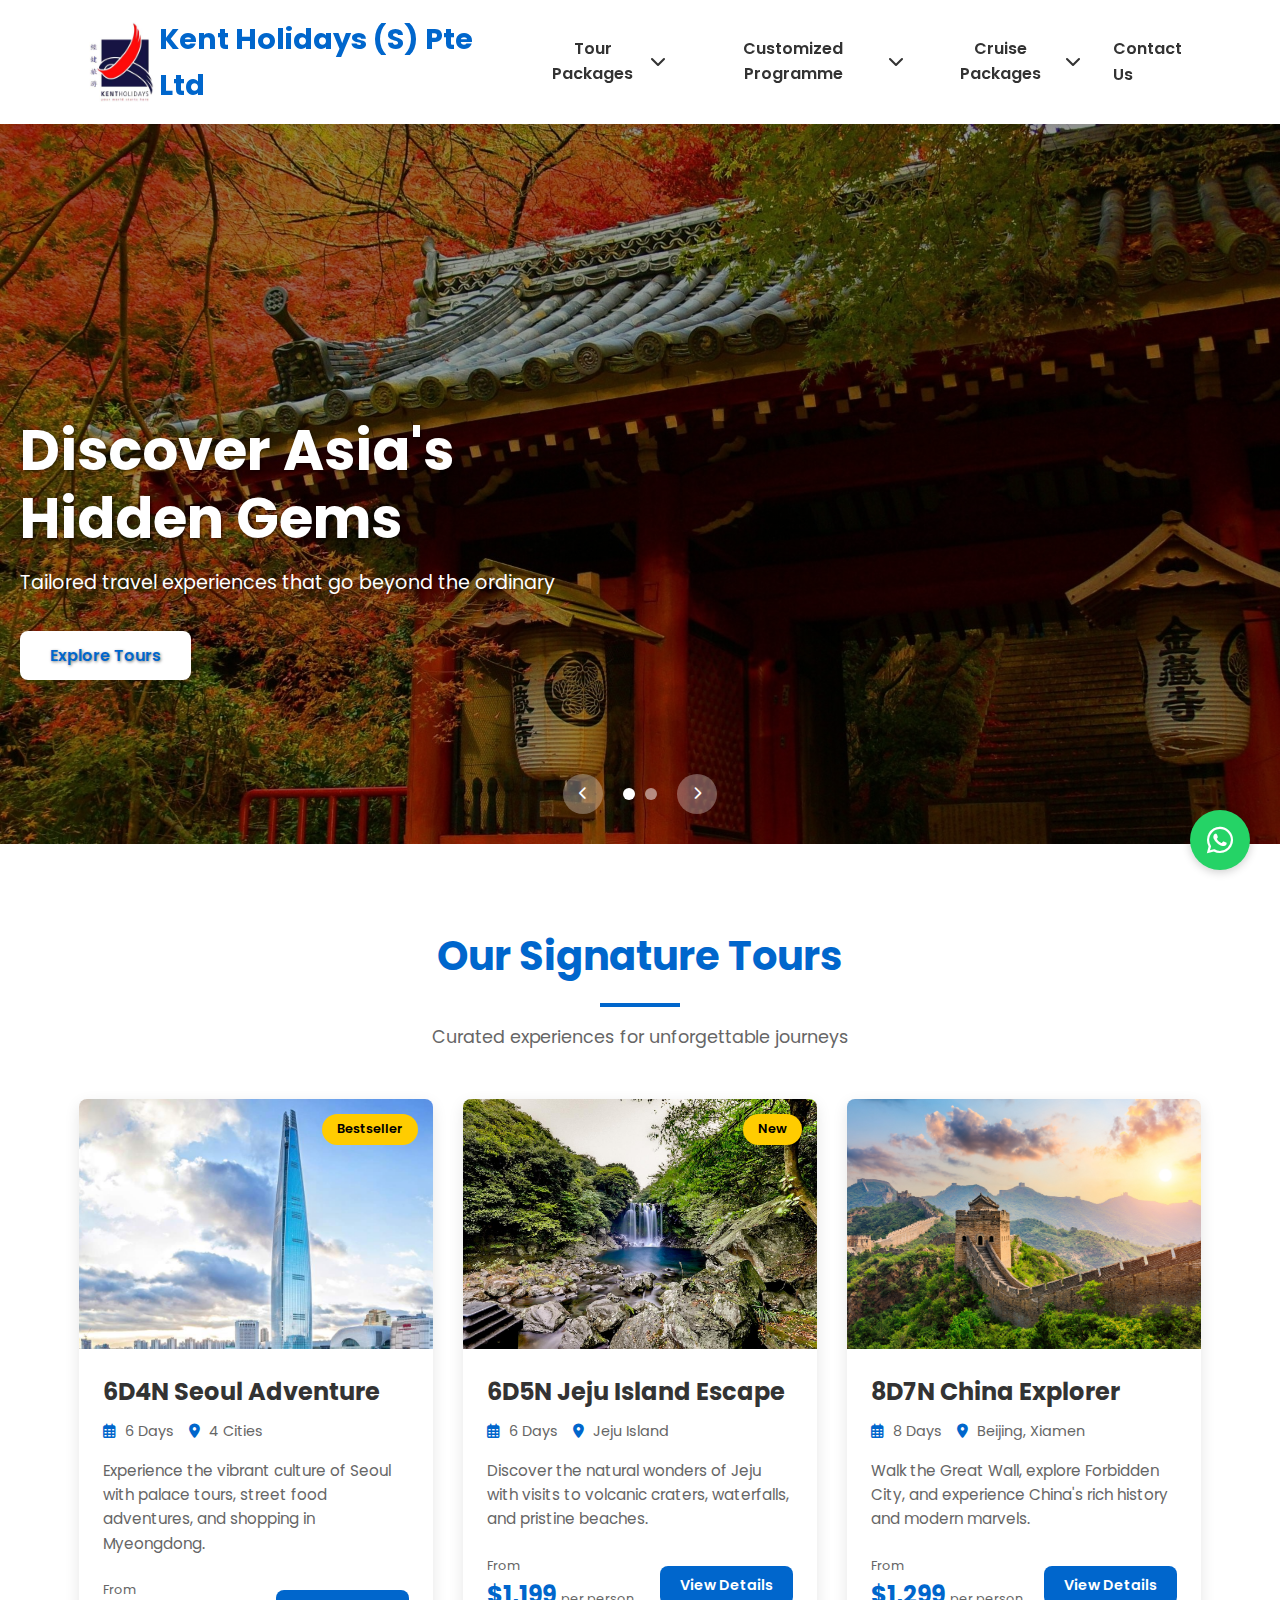
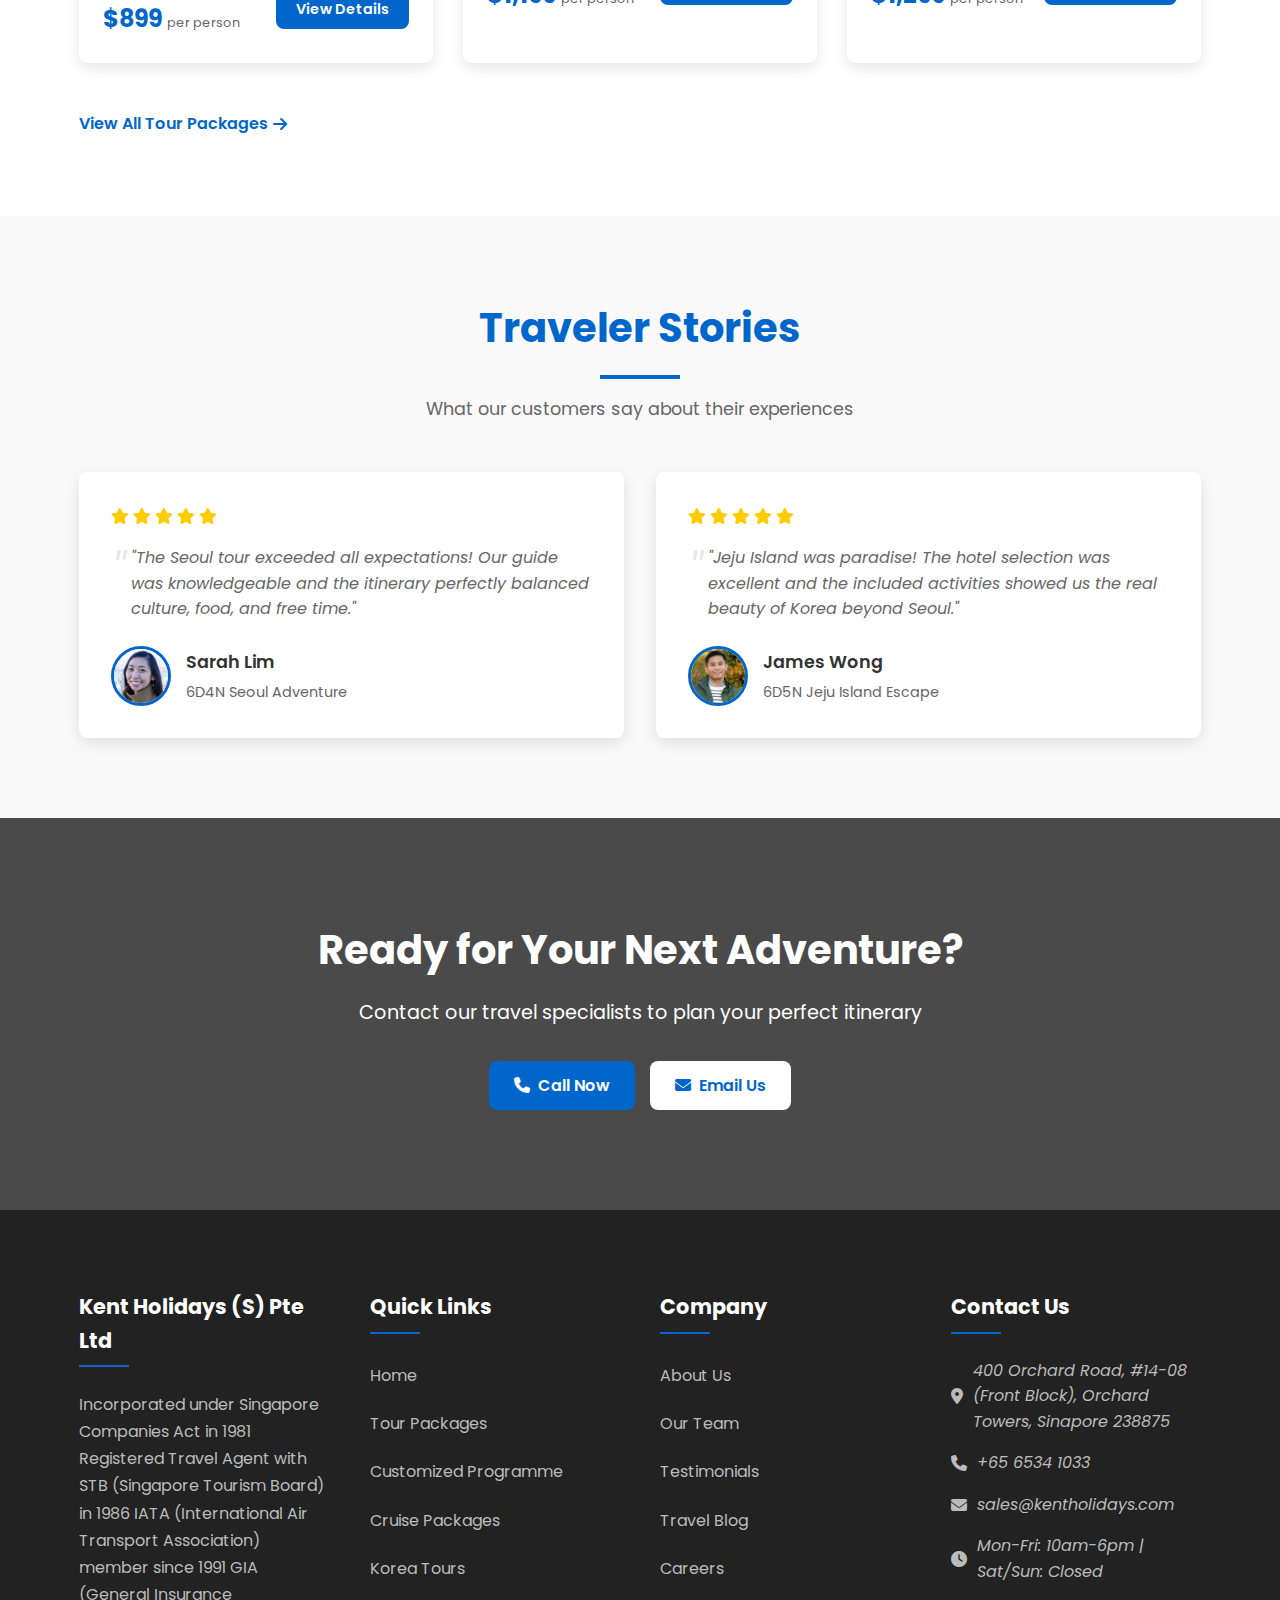
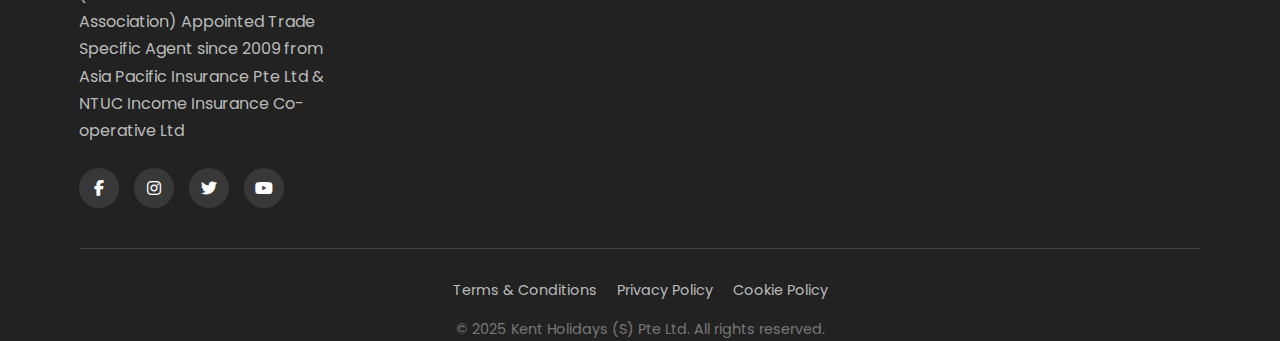
<file: index.html>
<!DOCTYPE html>
<html lang="en">
<head>
    <meta charset="UTF-8">
    <meta name="viewport" content="width=device-width, initial-scale=1.0">
    <meta name="description" content="Global Travel Agency - Your premier destination for customized tour packages across Asia and beyond">
    <title>Kent Holidays (S) Pte Ltd | Discover Your Dream Vacation</title>
    <link rel="stylesheet" href="styles.css">
    <link rel="stylesheet" href="https://cdnjs.cloudflare.com/ajax/libs/font-awesome/6.4.0/css/all.min.css">
    <link rel="preconnect" href="https://fonts.googleapis.com">
    <link rel="preconnect" href="https://fonts.gstatic.com" crossorigin>
    <link href="https://fonts.googleapis.com/css2?family=Poppins:wght@300;400;500;600;700&display=swap" rel="stylesheet">
</head>
<body>
    <!-- Skip to Content Link for Accessibility -->
    <!--- <a class="skip-link" href="#main-content">Skip to main content</a>-->

    <!-- Header & Navigation -->
    <header class="main-header">
        <div class="container">
            <div class="header-content">
                <a href="index.html" class="logo">
                    <!--<span class="logo-icon"><i class="fas fa-globe-asia"></i></span>-->
                    <img src="images/kent.jpg" width="80" height="80">
                    <span class="logo-text">Kent Holidays (S) Pte Ltd</span>
                </a>
                
                <button class="mobile-menu-toggle" aria-label="Toggle navigation menu">
                    <i class="fas fa-bars"></i>
                </button>

                <nav class="main-nav">
                    <ul class="nav-list">
                        <li class="nav-item dropdown">
                            <button class="nav-link dropdown-toggle">
                                Tour Packages <i class="fas fa-chevron-down"></i>
                            </button>
                            <div class="dropdown-menu">
                                <div class="dropdown-column">
                                    <h3 class="dropdown-heading">Asia</h3>
                                    <ul>
                                        <li><a href="korea.html">Korea</a></li>
                                        <li><a href="#">Taiwan</a></li>
                                        <li><a href="#">Japan</a></li>
                                    </ul>
                                </div>
                                <div class="dropdown-column">
                                    <h3 class="dropdown-heading">ASEAN</h3>
                                    <ul>
                                        <li><a href="#">Thailand</a></li>
                                        <li><a href="#">Vietnam</a></li>
                                    </ul>
                                </div>
                                <div class="dropdown-column">
                                    <h3 class="dropdown-heading">China</h3>
                                    <ul>
                                        <li><a href="#">Beijing</a></li>
                                        <li><a href="#">Xiamen</a></li>
                                        <li><a href="#">Shenzhen</a></li>
                                    </ul>
                                </div>
                            </div>
                        </li>
                        <li class="nav-item dropdown">
                            <button class="nav-link dropdown-toggle">
                                Customized Programme <i class="fas fa-chevron-down"></i>
                            </button>
                            <div class="dropdown-menu">
                                <ul>
                                    <li><a href="schools.html">School Trip</a></li>
                                    <li><a href="#">Corporate Retreat</a></li>
                                    <li><a href="#">Family Package</a></li>
                                </ul>
                            </div>
                        </li>
                        
                        <li class="nav-item dropdown">
                            <button class="nav-link dropdown-toggle">
                                Cruise Packages <i class="fas fa-chevron-down"></i>
                            </button>
                            <div class="dropdown-menu">
                                <ul>
                                    <li><a href="#">Genting Dreams</a></li>
                                    <li><a href="#">Anthem of the Seas</a></li>
                                    <li><a href="#">Ovation of the Seas</a></li>
                                </ul>
                            </div>
                        </li>
                        <li class="nav-item"><a href="#contact" class="nav-link">Contact Us</a></li>
                    </ul>
                </nav>
            </div>
        </div>
    </header>

    <!-- Hero Banner with Auto-Scrolling -->
    <section class="hero-banner">
        <div class="hero-slides">
            <div class="hero-slide active" style="background-image: linear-gradient(rgba(0, 0, 0, 0.4), rgba(0, 0, 0, 0.4)), url('images/asia.jpg');">
                <div class="container">
                    <div class="hero-content">
                        <h1 class="hero-title">Discover Asia's Hidden Gems</h1>
                        <p class="hero-subtitle">Tailored travel experiences that go beyond the ordinary</p>
                        <a href="#featured-tours" class="hero-button">Explore Tours</a>
                    </div>
                </div>
            </div>
            <div class="hero-slide" style="background-image: linear-gradient(rgba(0, 0, 0, 0.4), rgba(0, 0, 0, 0.4)), url('images/cruise.jpg');">
                <div class="container">
                    <div class="hero-content">
                        <h1 class="hero-title">Luxury Cruise Adventures</h1>
                        <p class="hero-subtitle">Sail to exotic destinations with world-class amenities</p>
                        <a href="#" class="hero-button">View Cruises</a>
                    </div>
                </div>
            </div>
        </div>
        <div class="hero-controls">
            <button class="hero-prev" aria-label="Previous slide"><i class="fas fa-chevron-left"></i></button>
            <div class="hero-dots"></div>
            <button class="hero-next" aria-label="Next slide"><i class="fas fa-chevron-right"></i></button>
        </div>
    </section>

    <!-- Main Content -->
    <main id="main-content">
        <!-- Featured Tours Section -->
        <section id="featured-tours" class="section featured-tours">
            <div class="container">
                <div class="section-header">
                    <h2 class="section-title">Our Signature Tours</h2>
                    <p class="section-subtitle">Curated experiences for unforgettable journeys</p>
                </div>
                
                <div class="tour-grid">
                    <article class="tour-card">
                        <div class="tour-image">
                            <img src="images/seoulsky.jpg" alt="Seoul cityscape with modern buildings" >
                            <div class="tour-badge">Bestseller</div>
                        </div>
                        <div class="tour-content">
                            <h3 class="tour-title">6D4N Seoul Adventure</h3>
                            <div class="tour-meta">
                                <span class="tour-duration"><i class="far fa-calendar-alt"></i> 6 Days</span>
                                <span class="tour-destinations"><i class="fas fa-map-marker-alt"></i> 4 Cities</span>
                            </div>
                            <p class="tour-description">Experience the vibrant culture of Seoul with palace tours, street food adventures, and shopping in Myeongdong.</p>
                            <div class="tour-footer">
                                <div class="tour-price">
                                    <span class="from">From</span>
                                    <span class="amount">$899</span>
                                    <span class="per-person">per person</span>
                                </div>
                                <a href="korea.html" class="tour-button">View Details</a>
                            </div>
                        </div>
                    </article>

                    <article class="tour-card">
                        <div class="tour-image">
                            <img src="images/waterfall.jpg" alt="Jeju Island landscape with waterfalls">
                            <div class="tour-badge">New</div>
                        </div>
                        <div class="tour-content">
                            <h3 class="tour-title">6D5N Jeju Island Escape</h3>
                            <div class="tour-meta">
                                <span class="tour-duration"><i class="far fa-calendar-alt"></i> 6 Days</span>
                                <span class="tour-destinations"><i class="fas fa-map-marker-alt"></i> Jeju Island</span>
                            </div>
                            <p class="tour-description">Discover the natural wonders of Jeju with visits to volcanic craters, waterfalls, and pristine beaches.</p>
                            <div class="tour-footer">
                                <div class="tour-price">
                                    <span class="from">From</span>
                                    <span class="amount">$1,199</span>
                                    <span class="per-person">per person</span>
                                </div>
                                <a href="#" class="tour-button">View Details</a>
                            </div>
                        </div>
                    </article>

                    <article class="tour-card">
                        <div class="tour-image">
                            <img src="images/greatwall.jpg" alt="Great Wall of China">
                        </div>
                        <div class="tour-content">
                            <h3 class="tour-title">8D7N China Explorer</h3>
                            <div class="tour-meta">
                                <span class="tour-duration"><i class="far fa-calendar-alt"></i> 8 Days</span>
                                <span class="tour-destinations"><i class="fas fa-map-marker-alt"></i> Beijing, Xiamen</span>
                            </div>
                            <p class="tour-description">Walk the Great Wall, explore Forbidden City, and experience China's rich history and modern marvels.</p>
                            <div class="tour-footer">
                                <div class="tour-price">
                                    <span class="from">From</span>
                                    <span class="amount">$1,299</span>
                                    <span class="per-person">per person</span>
                                </div>
                                <a href="#" class="tour-button">View Details</a>
                            </div>
                        </div>
                    </article>
                </div>

                <div class="section-footer">
                    <a href="#" class="view-all-button">View All Tour Packages <i class="fas fa-arrow-right"></i></a>
                </div>
            </div>
        </section>

        <!-- Testimonials Section -->
        <section class="section testimonials">
            <div class="container">
                <div class="section-header">
                    <h2 class="section-title">Traveler Stories</h2>
                    <p class="section-subtitle">What our customers say about their experiences</p>
                </div>

                <div class="testimonial-grid">
                    <div class="testimonial-card">
                        <div class="testimonial-rating">
                            <i class="fas fa-star"></i>
                            <i class="fas fa-star"></i>
                            <i class="fas fa-star"></i>
                            <i class="fas fa-star"></i>
                            <i class="fas fa-star"></i>
                        </div>
                        <blockquote class="testimonial-quote">
                            "The Seoul tour exceeded all expectations! Our guide was knowledgeable and the itinerary perfectly balanced culture, food, and free time."
                        </blockquote>
                        <div class="testimonial-author">
                            <img src="images/user2.jpg" alt="Sarah Lim" class="author-image">
                            <div class="author-info">
                                <h4 class="author-name">Sarah Lim</h4>
                                <p class="author-tour">6D4N Seoul Adventure</p>
                            </div>
                        </div>
                    </div>

                    <div class="testimonial-card">
                        <div class="testimonial-rating">
                            <i class="fas fa-star"></i>
                            <i class="fas fa-star"></i>
                            <i class="fas fa-star"></i>
                            <i class="fas fa-star"></i>
                            <i class="fas fa-star"></i>
                        </div>
                        <blockquote class="testimonial-quote">
                            "Jeju Island was paradise! The hotel selection was excellent and the included activities showed us the real beauty of Korea beyond Seoul."
                        </blockquote>
                        <div class="testimonial-author">
                            <img src="images/user1.jpg" alt="James Wong" class="author-image">
                            <div class="author-info">
                                <h4 class="author-name">James Wong</h4>
                                <p class="author-tour">6D5N Jeju Island Escape</p>
                            </div>
                        </div>
                    </div>
                </div>
            </div>
        </section>

        <!-- Call to Action Section -->
        <section class="section cta-section">
            <div class="container">
                <div class="cta-content">
                    <h2 class="cta-title">Ready for Your Next Adventure?</h2>
                    <p class="cta-text">Contact our travel specialists to plan your perfect itinerary</p>
                    <div class="cta-buttons">
                        <a href="tel:+18001234567" class="cta-button phone-button">
                            <i class="fas fa-phone"></i> Call Now
                        </a>
                        <a href="#contact" class="cta-button email-button">
                            <i class="fas fa-envelope"></i> Email Us
                        </a>
                    </div>
                </div>
            </div>
        </section>
    </main>

    <!-- Footer -->
    <footer id="contact" class="main-footer">
        <div class="container">
            <div class="footer-grid">
                <div class="footer-column">
                    <h3 class="footer-heading">Kent Holidays (S) Pte Ltd</h3>
                    <p class="footer-about">Incorporated under Singapore Companies Act in 1981
                        Registered Travel Agent with STB (Singapore Tourism Board) in 1986
                        IATA (International Air Transport Association) member since 1991
                        GIA (General Insurance Association) Appointed Trade Specific Agent since 2009
                        from Asia Pacific Insurance Pte Ltd & NTUC Income Insurance Co-operative Ltd</p>
                    <div class="footer-social">
                        <a href="#" aria-label="Facebook"><i class="fab fa-facebook-f"></i></a>
                        <a href="#" aria-label="Instagram"><i class="fab fa-instagram"></i></a>
                        <a href="#" aria-label="Twitter"><i class="fab fa-twitter"></i></a>
                        <a href="#" aria-label="YouTube"><i class="fab fa-youtube"></i></a>
                    </div>
                </div>

                <div class="footer-column">
                    <h3 class="footer-heading">Quick Links</h3>
                    <ul class="footer-links">
                        <li><a href="index.html">Home</a></li>
                        <li><a href="#">Tour Packages</a></li>
                        <li><a href="#">Customized Programme</a></li>
                        <li><a href="#">Cruise Packages</a></li>
                        <li><a href="korea.html">Korea Tours</a></li>
                    </ul>
                </div>

                <div class="footer-column">
                    <h3 class="footer-heading">Company</h3>
                    <ul class="footer-links">
                        <li><a href="#">About Us</a></li>
                        <li><a href="#">Our Team</a></li>
                        <li><a href="#">Testimonials</a></li>
                        <li><a href="#">Travel Blog</a></li>
                        <li><a href="#">Careers</a></li>
                    </ul>
                </div>

                <div class="footer-column">
                    <h3 class="footer-heading">Contact Us</h3>
                    <address class="footer-contact">
                        <p><i class="fas fa-map-marker-alt"></i>400 Orchard Road, #14-08 (Front Block), Orchard Towers, Sinapore 238875</p>
                        <p><i class="fas fa-phone"></i> <a href="tel:+6561234567">+65 6534 1033</a></p>
                        <p><i class="fas fa-envelope"></i> <a href="mailto:info@globaltravel.com">sales@kentholidays.com</a></p>
                        <p><i class="fas fa-clock"></i> Mon-Fri: 10am-6pm | Sat/Sun: Closed</p>
                    </address>
                </div>
            </div>
            <div class="footer-bottom">
                <div class="footer-legal">
                    <a href="#">Terms & Conditions</a>
                    <a href="#">Privacy Policy</a>
                    <a href="#">Cookie Policy</a>
                </div>
                <p class="footer-copyright">&copy; 2025 Kent Holidays (S) Pte Ltd. All rights reserved.</p>
            </div>
        </div>
    </footer>

    <!-- Back to Top Button -->
    <button class="back-to-top" aria-label="Back to top">
        <i class="fas fa-arrow-up"></i>
    </button>

    <!-- JavaScript -->
    <script src="script.js"></script>

    <!-- WhatsApp Float Button -->
<a href="https://wa.me/6591767552" class="whatsapp-float" target="_blank" aria-label="Chat on WhatsApp">
    <i class="fab fa-whatsapp"></i>
</a>
</body>
</html>
</file>
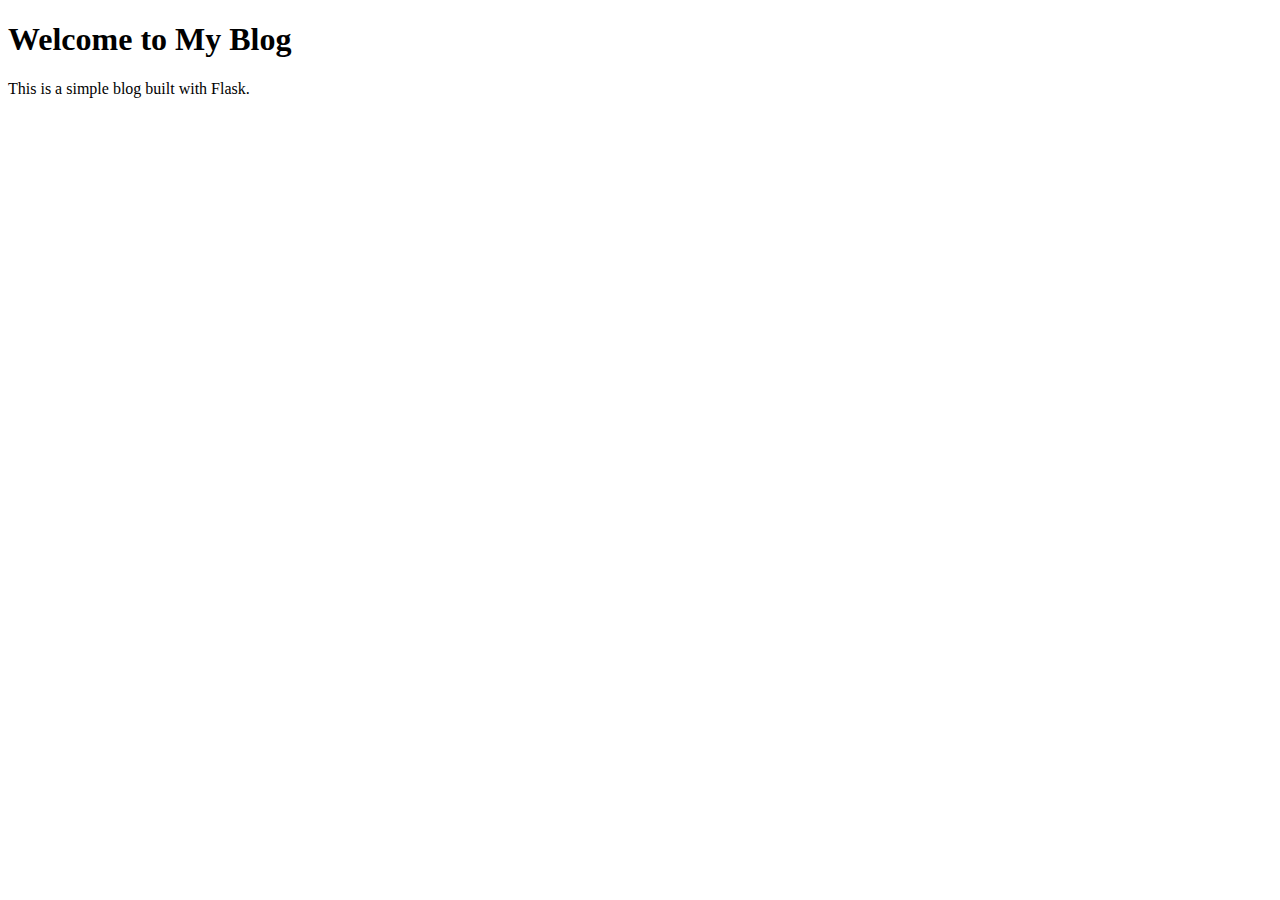
<file: templates/index.html>
<!DOCTYPE html>
<html lang="en">
<head>
    <meta charset="UTF-8">
    <meta name="viewport" content="width=device-width, initial-scale=1.0">
    <title>My Blog</title>
</head>
<body>
    <h1>Welcome to My Blog</h1>
    <p>This is a simple blog built with Flask.</p>
</body>
</html>
</file>
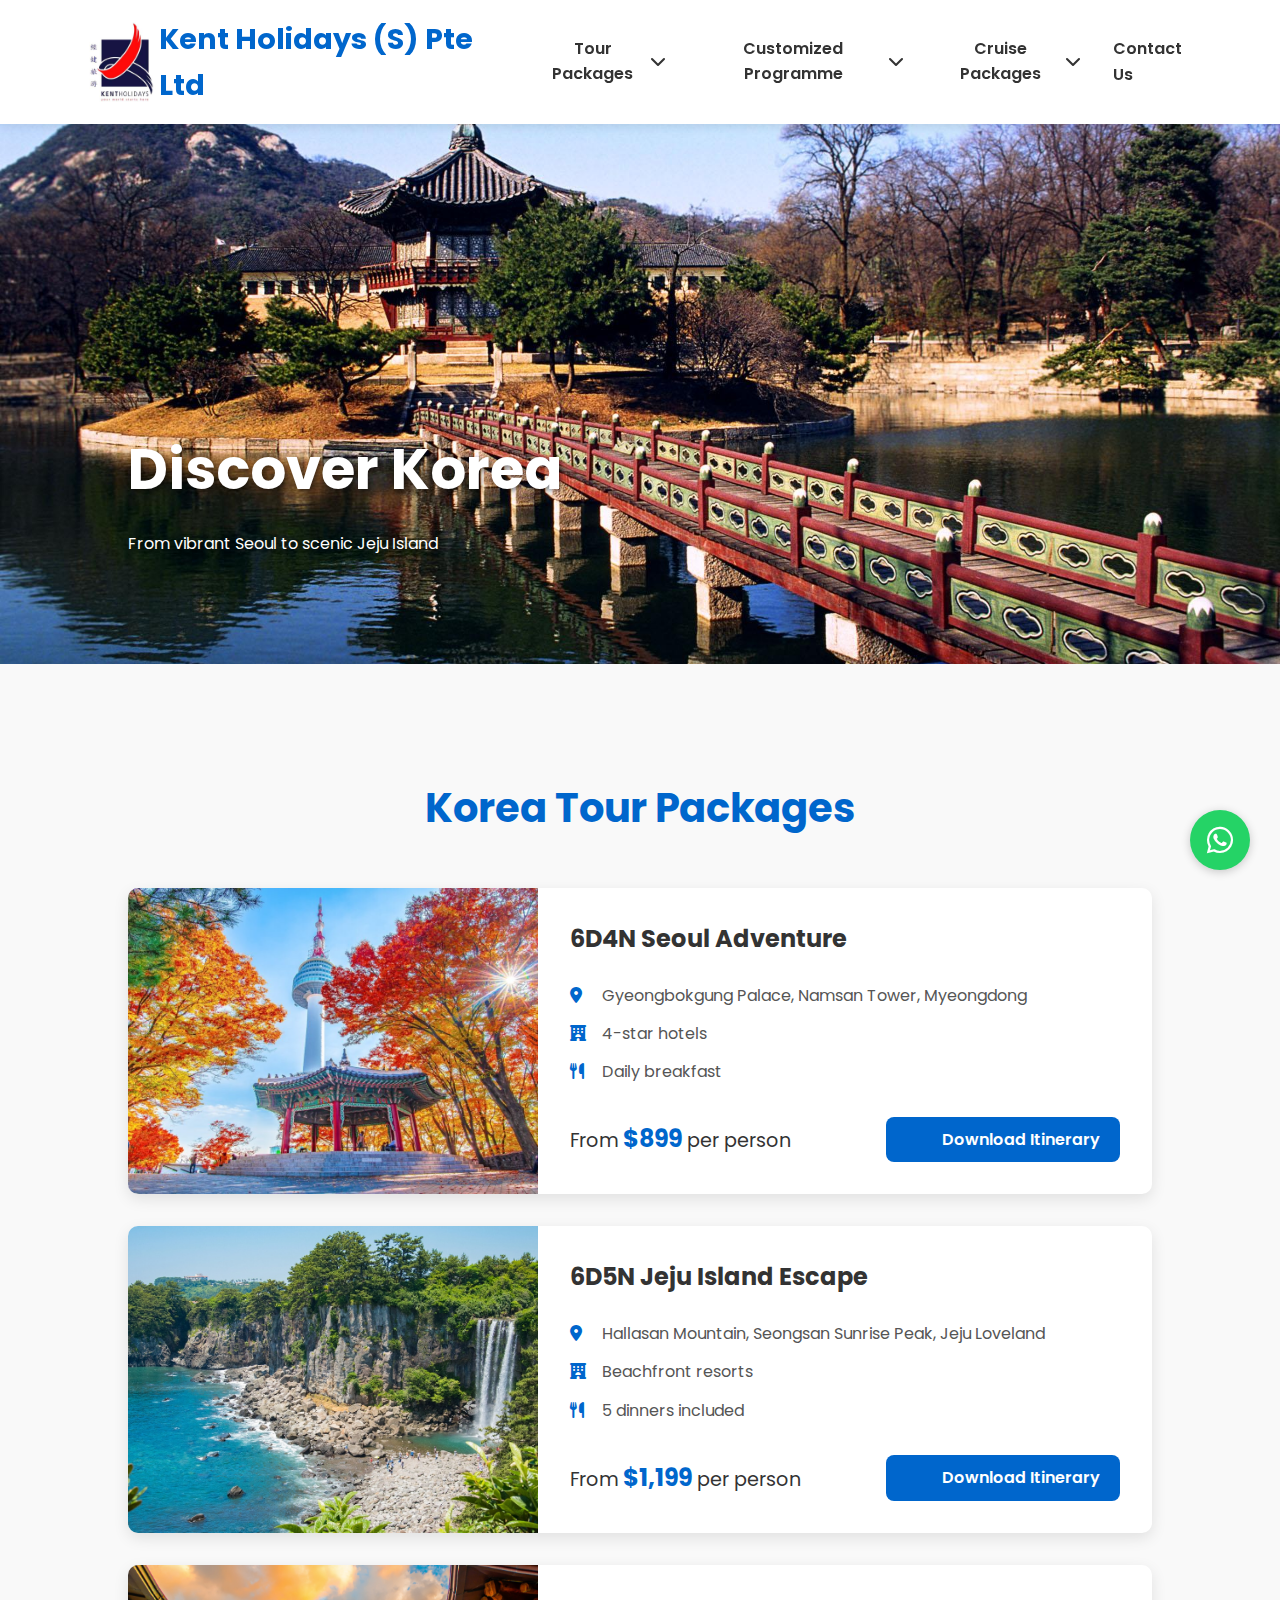
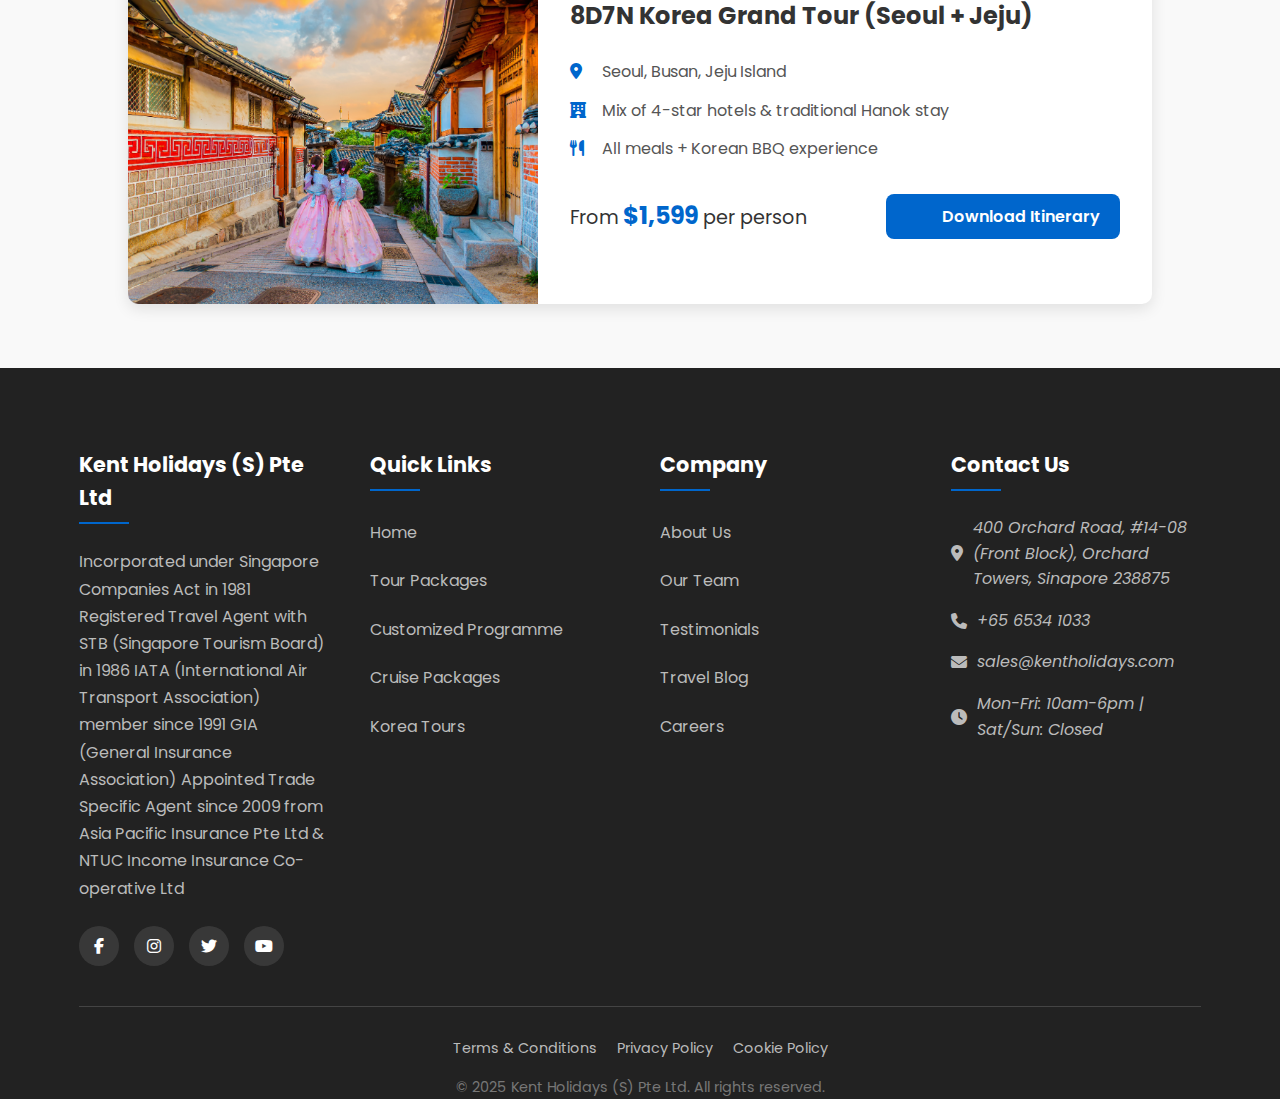
<file: korea.html>
<!DOCTYPE html>
<html lang="en">
<head>
  <meta charset="UTF-8">
  <meta name="viewport" content="width=device-width, initial-scale=1.0">
  <title>Korea Tour Packages | Kent Holidays (S) Pte Ltd</title>
  <link rel="stylesheet" href="styles.css"> <!-- Reuse your main CSS -->
  <link rel="stylesheet" href="https://cdnjs.cloudflare.com/ajax/libs/font-awesome/6.4.0/css/all.min.css">
  <link rel="preconnect" href="https://fonts.googleapis.com">
  <link rel="preconnect" href="https://fonts.gstatic.com" crossorigin>
  <link href="https://fonts.googleapis.com/css2?family=Poppins:wght@300;400;500;600;700&display=swap" rel="stylesheet">
</head>
<body>
  <!-- Navigation (Same as homepage) -->
  <header class="main-header">
    <div class="container">
        <div class="header-content">
            <a href="index.html" class="logo">
                <!--<span class="logo-icon"><i class="fas fa-globe-asia"></i></span>-->
                <img src="images/kent.jpg" width="80" height="80">
                <span class="logo-text">Kent Holidays (S) Pte Ltd</span>
            </a>
            
            <button class="mobile-menu-toggle" aria-label="Toggle navigation menu">
                <i class="fas fa-bars"></i>
            </button>

            <nav class="main-nav">
                <ul class="nav-list">
                    <li class="nav-item dropdown">
                        <button class="nav-link dropdown-toggle">
                            Tour Packages <i class="fas fa-chevron-down"></i>
                        </button>
                        <div class="dropdown-menu">
                            <div class="dropdown-column">
                                <h3 class="dropdown-heading">Asia</h3>
                                <ul>
                                    <li><a href="korea.html">Korea</a></li>
                                    <li><a href="#">Taiwan</a></li>
                                    <li><a href="#">Japan</a></li>
                                </ul>
                            </div>
                            <div class="dropdown-column">
                                <h3 class="dropdown-heading">ASEAN</h3>
                                <ul>
                                    <li><a href="#">Thailand</a></li>
                                    <li><a href="#">Vietnam</a></li>
                                </ul>
                            </div>
                            <div class="dropdown-column">
                                <h3 class="dropdown-heading">China</h3>
                                <ul>
                                    <li><a href="#">Beijing</a></li>
                                    <li><a href="#">Xiamen</a></li>
                                    <li><a href="#">Shenzhen</a></li>
                                </ul>
                            </div>
                        </div>
                    </li>
                    <li class="nav-item dropdown">
                        <button class="nav-link dropdown-toggle">
                            Customized Programme <i class="fas fa-chevron-down"></i>
                        </button>
                        <div class="dropdown-menu">
                            <ul>
                                <li><a href="schools.html">School Trip</a></li>
                                <li><a href="#">Corporate Retreat</a></li>
                                <li><a href="#">Family Package</a></li>
                            </ul>
                        </div>
                    </li>
                    
                    <li class="nav-item dropdown">
                        <button class="nav-link dropdown-toggle">
                            Cruise Packages <i class="fas fa-chevron-down"></i>
                        </button>
                        <div class="dropdown-menu">
                            <ul>
                                <li><a href="#">Genting Dreams</a></li>
                                <li><a href="#">Anthem of the Seas</a></li>
                                <li><a href="#">Ovation of the Seas</a></li>
                            </ul>
                        </div>
                    </li>
                    <li class="nav-item"><a href="#contact" class="nav-link">Contact Us</a></li>
                </ul>
            </nav>
        </div>
    </div>
</header>


  <!-- Korea Banner -->
  <div class="country-banner" style="background-image: url(images/discoverkorea.jpg)">
    <div class="banner-content">
      <h1>Discover Korea</h1>
      <p>From vibrant Seoul to scenic Jeju Island</p>
    </div>
  </div>

  <!-- Korea Packages Section -->
  <section class="packages">
    <h2>Korea Tour Packages</h2>
    <div class="package-list">
      <!-- Package 1 -->
      <div class="package-card">
        <img src="images/korea.jpg" alt="Seoul">
        <div class="package-details">
          <h3>6D4N Seoul Adventure</h3>
          <ul>
            <li><i class="fas fa-map-marker-alt"></i> Gyeongbokgung Palace, Namsan Tower, Myeongdong</li>
            <li><i class="fas fa-hotel"></i> 4-star hotels</li>
            <li><i class="fas fa-utensils"></i> Daily breakfast</li>
          </ul>
          <div class="price-download">
            <p class="price">From <span>$899</span> per person</p>
            <a href="brochures/korea.pdf" class="download-btn" download>
              <i class="fas fa-file-pdf"></i> Download Itinerary
            </a>
          </div>
        </div>
      </div>

      <!-- Package 2 -->
      <div class="package-card">
        <img src="images/jejuisland.jpeg" alt="Jeju">
        <div class="package-details">
          <h3>6D5N Jeju Island Escape</h3>
          <ul>
            <li><i class="fas fa-map-marker-alt"></i> Hallasan Mountain, Seongsan Sunrise Peak, Jeju Loveland</li>
            <li><i class="fas fa-hotel"></i> Beachfront resorts</li>
            <li><i class="fas fa-utensils"></i> 5 dinners included</li>
          </ul>
          <div class="price-download">
            <p class="price">From <span>$1,199</span> per person</p>
            <a href="brochures/jeju.pdf" class="download-btn" download>
              <i class="fas fa-file-pdf"></i> Download Itinerary
            </a>
          </div>
        </div>
      </div>

      <!-- Package 3 -->
      <div class="package-card">
        <img src="images/seoulkoreajeju.png" alt="Korea + Jeju">
        <div class="package-details">
          <h3>8D7N Korea Grand Tour (Seoul + Jeju)</h3>
          <ul>
            <li><i class="fas fa-map-marker-alt"></i> Seoul, Busan, Jeju Island</li>
            <li><i class="fas fa-hotel"></i> Mix of 4-star hotels & traditional Hanok stay</li>
            <li><i class="fas fa-utensils"></i> All meals + Korean BBQ experience</li>
          </ul>
          <div class="price-download">
            <p class="price">From <span>$1,599</span> per person</p>
            <a href="itineraries/korea-grand-8d7n.pdf" class="download-btn" download>
              <i class="fas fa-file-pdf"></i> Download Itinerary
            </a>
          </div>
        </div>
      </div>
    </div>
  </section>

   <!-- Footer -->
   <footer id="contact" class="main-footer">
    <div class="container">
        <div class="footer-grid">
            <div class="footer-column">
                <h3 class="footer-heading">Kent Holidays (S) Pte Ltd</h3>
                <p class="footer-about">Incorporated under Singapore Companies Act in 1981
                    Registered Travel Agent with STB (Singapore Tourism Board) in 1986
                    IATA (International Air Transport Association) member since 1991
                    GIA (General Insurance Association) Appointed Trade Specific Agent since 2009
                    from Asia Pacific Insurance Pte Ltd & NTUC Income Insurance Co-operative Ltd</p>
                <div class="footer-social">
                    <a href="#" aria-label="Facebook"><i class="fab fa-facebook-f"></i></a>
                    <a href="#" aria-label="Instagram"><i class="fab fa-instagram"></i></a>
                    <a href="#" aria-label="Twitter"><i class="fab fa-twitter"></i></a>
                    <a href="#" aria-label="YouTube"><i class="fab fa-youtube"></i></a>
                </div>
            </div>

            <div class="footer-column">
                <h3 class="footer-heading">Quick Links</h3>
                <ul class="footer-links">
                    <li><a href="index.html">Home</a></li>
                    <li><a href="#">Tour Packages</a></li>
                    <li><a href="#">Customized Programme</a></li>
                    <li><a href="#">Cruise Packages</a></li>
                    <li><a href="korea.html">Korea Tours</a></li>
                </ul>
            </div>

            <div class="footer-column">
                <h3 class="footer-heading">Company</h3>
                <ul class="footer-links">
                    <li><a href="#">About Us</a></li>
                    <li><a href="#">Our Team</a></li>
                    <li><a href="#">Testimonials</a></li>
                    <li><a href="#">Travel Blog</a></li>
                    <li><a href="#">Careers</a></li>
                </ul>
            </div>

            <div class="footer-column">
                <h3 class="footer-heading">Contact Us</h3>
                <address class="footer-contact">
                    <p><i class="fas fa-map-marker-alt"></i>400 Orchard Road, #14-08 (Front Block), Orchard Towers, Sinapore 238875</p>
                    <p><i class="fas fa-phone"></i> <a href="tel:+6561234567">+65 6534 1033</a></p>
                    <p><i class="fas fa-envelope"></i> <a href="mailto:info@globaltravel.com">sales@kentholidays.com</a></p>
                    <p><i class="fas fa-clock"></i> Mon-Fri: 10am-6pm | Sat/Sun: Closed</p>
                </address>
            </div>
        </div>
        <div class="footer-bottom">
            <div class="footer-legal">
                <a href="#">Terms & Conditions</a>
                <a href="#">Privacy Policy</a>
                <a href="#">Cookie Policy</a>
            </div>
            <p class="footer-copyright">&copy; 2025 Kent Holidays (S) Pte Ltd. All rights reserved.</p>
        </div>
    </div>
</footer>

<!-- Back to Top Button -->
<button class="back-to-top" aria-label="Back to top">
    <i class="fas fa-arrow-up"></i>
</button>

<!-- JavaScript -->
<script src="script.js"></script>

 <!-- WhatsApp Float Button -->
 <a href="https://wa.me/6581234567" class="whatsapp-float" target="_blank" aria-label="Chat on WhatsApp">
  <i class="fab fa-whatsapp"></i>
</body>
</html>
</file>
<file: styles.css>
/* ===== GLOBAL STYLES ===== */
:root {
  --primary-color: #0066cc;
  --primary-dark: #004d99;
  --secondary-color: #ffcc00;
  --text-color: #333;
  --text-light: #666;
  --bg-light: #f9f9f9;
  --bg-dark: #222;
  --white: #fff;
  --black: #000;
  --border-radius: 8px;
  --box-shadow: 0 5px 15px rgba(0, 0, 0, 0.1);
  --transition: all 0.3s ease;
}

* {
  margin: 0;
  padding: 0;
  box-sizing: border-box;
}

body {
  font-family: 'Poppins', sans-serif;
  color: var(--text-color);
  line-height: 1.6;
  background-color: var(--bg-light);
  overflow-x: hidden;
}

.container {
  width: 90%;
  max-width: 1200px;
  margin: 0 auto;
  padding: 0 15px;
}

img {
  max-width: 100%;
  height: auto;
  display: block;
}

a {
  text-decoration: none;
  color: inherit;
}

ul {
  list-style: none;
}

/* ===== UTILITY CLASSES ===== */
.section {
  padding: 80px 0;
}

.section-title {
  font-size: 2.5rem;
  margin-bottom: 1rem;
  text-align: center;
  color: var(--primary-color);
  position: relative;
}

.section-title::after {
  content: '';
  display: block;
  width: 80px;
  height: 4px;
  background: var(--primary-color);
  margin: 15px auto 0;
}

.section-subtitle {
  text-align: center;
  color: var(--text-light);
  margin-bottom: 3rem;
  font-size: 1.1rem;
}

.btn {
  display: inline-block;
  background: var(--primary-color);
  color: var(--white);
  padding: 12px 25px;
  border-radius: var(--border-radius);
  font-weight: 600;
  transition: var(--transition);
  border: none;
  cursor: pointer;
  text-align: center;
}

.btn:hover {
  background: var(--primary-dark);
  transform: translateY(-3px);
}

/* ===== HEADER & NAVIGATION ===== */
.main-header {
  background: var(--white);
  box-shadow: 0 2px 10px rgba(0, 0, 0, 0.1);
  position: sticky;
  top: 0;
  z-index: 1000;
}

.header-content {
  display: flex;
  justify-content: space-between;
  align-items: center;
  padding: 1rem 0;
}

.logo {
  display: flex;
  align-items: center;
  font-size: 1.8rem;
  font-weight: 700;
  color: var(--primary-color);
}

.logo-icon {
  margin-right: 10px;
  font-size: 2rem;
}

.mobile-menu-toggle {
  display: none;
  background: none;
  border: none;
  font-size: 1.5rem;
  color: var(--primary-color);
  cursor: pointer;
}

.main-nav {
  transition: var(--transition);
}

.nav-list {
  display: flex;
}

.nav-item {
  margin-left: 2rem;
  position: relative;
}

.nav-link {
  font-weight: 600;
  font-size: 1rem;
  color: var(--text-color);
  transition: var(--transition);
  padding: 0.5rem 0;
  display: flex;
  align-items: center;
}

.nav-link:hover {
  color: var(--primary-color);
}

.dropdown-toggle {
  background: none;
  font-size: 1rem;
  border: none;
  font-family: inherit;
  font-weight: 600;
  cursor: pointer;
  display: flex;
  align-items: center;
}

.dropdown-menu {
  position: absolute;
  left: 0;
  top: 100%;
  background: var(--white);
  box-shadow: var(--box-shadow);
  border-radius: var(--border-radius);
  padding: 1.5rem;
  min-width: 250px;
  opacity: 0;
  visibility: hidden;
  transition: var(--transition);
  z-index: 100;
}

.dropdown:hover .dropdown-menu {
  opacity: 1;
  visibility: visible;
}

.dropdown-column {
  margin-bottom: 1rem;
}

.dropdown-heading {
  color: var(--primary-color);
  font-size: 1rem;
  margin-bottom: 0.8rem;
  padding-bottom: 0.3rem;
  border-bottom: 1px solid #eee;
}

.dropdown-menu ul li {
  margin-bottom: 0.5rem;
}

.dropdown-menu a {
  color: var(--text-light);
  transition: var(--transition);
  padding: 0.3rem 0;
  display: block;
}

.dropdown-menu a:hover {
  color: var(--primary-color);
  padding-left: 5px;
}

/* ===== HERO BANNER ===== */
.hero-banner {
  position: relative;
  height: 80vh;
  overflow: hidden;
}

.hero-slides {
  height: 100%;
  position: relative;
}

.hero-slide {
  position: absolute;
  top: 0;
  left: 0;
  width: 100%;
  height: 100%;
  background-size: cover;
  background-position: center;
  opacity: 0;
  transition: opacity 1s ease;
}

.hero-slide.active {
  opacity: 1;
}

.hero-content {
  position: absolute;
  bottom: 20%;
  left: 0;
  color: var(--white);
  max-width: 600px;
  text-shadow: 1px 1px 3px rgba(0, 0, 0, 0.5);
  padding: 20px;
}

.hero-title {
  font-size: 3.5rem;
  margin-bottom: 1rem;
  line-height: 1.2;
}

.hero-subtitle {
  font-size: 1.2rem;
  margin-bottom: 2rem;
}

.hero-button {
  background: var(--white);
  color: var(--primary-color);
  padding: 12px 30px;
  border-radius: var(--border-radius);
  font-weight: 600;
  transition: var(--transition);
  display: inline-block;
}

.hero-button:hover {
  background: rgba(255, 255, 255, 0.9);
  transform: translateY(-3px);
}

.hero-controls {
  position: absolute;
  bottom: 30px;
  left: 50%;
  transform: translateX(-50%);
  display: flex;
  align-items: center;
  gap: 20px;
}

.hero-prev, .hero-next {
  background: rgba(255, 255, 255, 0.3);
  color: var(--white);
  border: none;
  width: 40px;
  height: 40px;
  border-radius: 50%;
  display: flex;
  align-items: center;
  justify-content: center;
  cursor: pointer;
  transition: var(--transition);
}

.hero-prev:hover, .hero-next:hover {
  background: rgba(255, 255, 255, 0.5);
}

.hero-dots {
  display: flex;
  gap: 10px;
}

.hero-dot {
  width: 12px;
  height: 12px;
  border-radius: 50%;
  background: rgba(255, 255, 255, 0.5);
  cursor: pointer;
  transition: var(--transition);
}

.hero-dot.active {
  background: var(--white);
}

/* ===== FEATURED TOURS ===== */
.featured-tours {
  background: var(--white);
}

.tour-grid {
  display: grid;
  grid-template-columns: repeat(auto-fill, minmax(350px, 1fr));
  gap: 30px;
  margin-top: 3rem;
}

.tour-card {
  background: var(--white);
  border-radius: var(--border-radius);
  overflow: hidden;
  box-shadow: var(--box-shadow);
  transition: var(--transition);
}

.tour-card:hover {
  transform: translateY(-10px);
  box-shadow: 0 10px 25px rgba(0, 0, 0, 0.15);
}

.tour-image {
  position: relative;
  height: 250px;
  overflow: hidden;
}

.tour-image img {
  width: 100%;
  height: 100%;
  object-fit: cover;
  transition: transform 0.5s ease;
}

.tour-card:hover .tour-image img {
  transform: scale(1.05);
}

.tour-badge {
  position: absolute;
  top: 15px;
  right: 15px;
  background: var(--secondary-color);
  color: var(--black);
  padding: 5px 15px;
  border-radius: 20px;
  font-size: 0.8rem;
  font-weight: 600;
}

.tour-content {
  padding: 1.5rem;
}

.tour-title {
  font-size: 1.5rem;
  margin-bottom: 0.5rem;
  color: var(--text-color);
}

.tour-meta {
  display: flex;
  gap: 15px;
  margin-bottom: 1rem;
  font-size: 0.9rem;
  color: var(--text-light);
}

.tour-meta i {
  margin-right: 5px;
  color: var(--primary-color);
}

.tour-description {
  color: var(--text-light);
  margin-bottom: 1.5rem;
  font-size: 0.95rem;
}

.tour-footer {
  display: flex;
  justify-content: space-between;
  align-items: center;
}

.tour-price {
  font-size: 1.1rem;
}

.tour-price .from {
  display: block;
  font-size: 0.8rem;
  color: var(--text-light);
}

.tour-price .amount {
  color: var(--primary-color);
  font-weight: 700;
  font-size: 1.5rem;
}

.tour-price .per-person {
  font-size: 0.8rem;
  color: var(--text-light);
}

.tour-button {
  background: var(--primary-color);
  color: var(--white);
  padding: 8px 20px;
  border-radius: var(--border-radius);
  font-size: 0.9rem;
  font-weight: 600;
  transition: var(--transition);
}

.tour-button:hover {
  background: var(--primary-dark);
}

.view-all-button {
  display: inline-flex;
  align-items: center;
  gap: 5px;
  color: var(--primary-color);
  font-weight: 600;
  margin-top: 3rem;
  transition: var(--transition);
}

.view-all-button:hover {
  color: var(--primary-dark);
  gap: 10px;
}

/* ===== TESTIMONIALS ===== */
.testimonials {
  background: var(--bg-light);
}

.testimonial-grid {
  display: grid;
  grid-template-columns: repeat(auto-fill, minmax(350px, 1fr));
  gap: 30px;
  margin-top: 3rem;
}

.testimonial-card {
  background: var(--white);
  border-radius: var(--border-radius);
  padding: 2rem;
  box-shadow: var(--box-shadow);
  transition: var(--transition);
}

.testimonial-card:hover {
  transform: translateY(-5px);
}

.testimonial-rating {
  color: var(--secondary-color);
  margin-bottom: 1rem;
}

.testimonial-quote {
  font-style: italic;
  color: var(--text-light);
  margin-bottom: 1.5rem;
  position: relative;
  padding-left: 20px;
}

.testimonial-quote::before {
  content: '"';
  position: absolute;
  left: 0;
  top: -10px;
  font-size: 3rem;
  color: rgba(0, 0, 0, 0.1);
}

.testimonial-author {
  display: flex;
  align-items: center;
  gap: 15px;
}

.author-image {
  width: 60px;
  height: 60px;
  border-radius: 50%;
  object-fit: cover;
  border: 3px solid var(--primary-color);
}

.author-name {
  font-weight: 600;
  color: var(--text-color);
}

.author-tour {
  font-size: 0.8rem;
  color: var(--text-light);
}

/* ===== CALL TO ACTION ===== */
.cta-section {
  background: linear-gradient(rgba(0, 0, 0, 0.7), rgba(0, 0, 0, 0.7)), url('https://images.unsplash.com/photo-1527631746610-bca00a040d60?ixlib=rb-4.0.3&ixid=M3wxMjA3fDB8MHxwaG90by1wYWdlfHx8fGVufDB8fHx8fA%3D%3D&auto=format&fit=crop&w=1500&q=80');
  background-size: cover;
  background-position: center;
  color: var(--white);
  text-align: center;
  padding: 100px 0;
}

.cta-title {
  font-size: 2.5rem;
  margin-bottom: 1rem;
}

.cta-text {
  font-size: 1.2rem;
  margin-bottom: 2rem;
  max-width: 700px;
  margin-left: auto;
  margin-right: auto;
}

.cta-buttons {
  display: flex;
  gap: 15px;
  justify-content: center;
}

.phone-button, .email-button {
  display: inline-flex;
  align-items: center;
  gap: 8px;
  padding: 12px 25px;
  border-radius: var(--border-radius);
  font-weight: 600;
  transition: var(--transition);
}

.phone-button {
  background: var(--primary-color);
  color: var(--white);
}

.phone-button:hover {
  background: var(--primary-dark);
}

.email-button {
  background: var(--white);
  color: var(--primary-color);
}

.email-button:hover {
  background: rgba(255, 255, 255, 0.9);
}

/* ===== FOOTER ===== */
.main-footer {
  background: var(--bg-dark);
  color: var(--white);
  padding: 80px 0 0;
}

.footer-grid {
  display: grid;
  grid-template-columns: repeat(auto-fit, minmax(250px, 1fr));
  gap: 40px;
  margin-bottom: 40px;
}

.footer-heading {
  font-size: 1.3rem;
  margin-bottom: 1.5rem;
  position: relative;
  padding-bottom: 10px;
}

.footer-heading::after {
  content: '';
  position: absolute;
  left: 0;
  bottom: 0;
  width: 50px;
  height: 2px;
  background: var(--primary-color);
}

.footer-about {
  color: #bbb;
  margin-bottom: 1.5rem;
  line-height: 1.7;
}

.footer-social {
  display: flex;
  gap: 15px;
}

.footer-social a {
  display: flex;
  align-items: center;
  justify-content: center;
  width: 40px;
  height: 40px;
  background: rgba(255, 255, 255, 0.1);
  border-radius: 50%;
  color: var(--white);
  transition: var(--transition);
}

.footer-social a:hover {
  background: var(--primary-color);
  transform: translateY(-3px);
}

.footer-links li {
  margin-bottom: 0.8rem;
}

.footer-links a {
  color: #bbb;
  transition: var(--transition);
  display: block;
  padding: 5px 0;
}

.footer-links a:hover {
  color: var(--white);
  padding-left: 5px;
}

.footer-contact p {
  display: flex;
  align-items: center;
  gap: 10px;
  margin-bottom: 1rem;
  color: #bbb;
}

.footer-contact a {
  color: #bbb;
  transition: var(--transition);
}

.footer-contact a:hover {
  color: var(--white);
}

.footer-bottom {
  border-top: 1px solid #444;
  padding-top: 30px;
  text-align: center;
}

.footer-legal {
  display: flex;
  justify-content: center;
  gap: 20px;
  margin-bottom: 1rem;
}

.footer-legal a {
  color: #bbb;
  transition: var(--transition);
  font-size: 0.9rem;
}

.footer-legal a:hover {
  color: var(--white);
}

.footer-copyright {
  color: #777;
  font-size: 0.9rem;
}

/* ===== BACK TO TOP BUTTON ===== */
.back-to-top {
  position: fixed;
  bottom: 30px;
  left: 30px;
  width: 50px;
  height: 50px;
  background: var(--primary-color);
  color: var(--white);
  border: none;
  border-radius: 50%;
  display: flex;
  align-items: center;
  justify-content: center;
  cursor: pointer;
  opacity: 0;
  visibility: hidden;
  transition: var(--transition);
  z-index: 999;
}

.back-to-top.visible {
  opacity: 1;
  visibility: visible;
}

.back-to-top:hover {
  background: var(--primary-dark);
}

/* ===== RESPONSIVE DESIGN ===== */
@media (max-width: 992px) {
  .hero-title {
    font-size: 2.8rem;
  }
  
  .section-title {
    font-size: 2.2rem;
  }
}

@media (max-width: 768px) {
  .mobile-menu-toggle {
    display: block;
  }

  .main-nav {
    position: fixed;
    top: 80px;
    left: -100%;
    width: 100%;
    height: calc(100vh - 80px);
    background: var(--white);
    padding: 2rem;
    transition: var(--transition);
    overflow-y: auto;
  }

  .main-nav.active {
    left: 0;
  }

  .nav-list {
    flex-direction: column;
  }

  .nav-item {
    margin: 0 0 1rem 0;
  }

  .dropdown-menu {
    position: static;
    opacity: 1;
    visibility: visible;
    box-shadow: none;
    padding: 1rem 0 0 1rem;
    display: none;
  }

  .dropdown.active .dropdown-menu {
    display: block;
  }

  .hero-title {
    font-size: 2.2rem;
  }

  .hero-subtitle {
    font-size: 1rem;
  }

  .tour-grid, .testimonial-grid {
    grid-template-columns: 1fr;
  }

  .cta-buttons {
    flex-direction: column;
    align-items: center;
  }
}

@media (max-width: 576px) {
  .hero-title {
    font-size: 1.8rem;
  }

  .section-title {
    font-size: 1.8rem;
  }

  .footer-grid {
    grid-template-columns: 1fr;
  }

  .footer-legal {
    flex-direction: column;
    align-items: center;
    gap: 10px;
  }
}

/* Korea Page Specific Styles */
.country-banner {
  height: 60vh;
  background-size: cover;
  background-position: center;
  position: relative;
  margin-bottom: 3rem;
}

.banner-content {
  position: absolute;
  bottom: 20%;
  left: 10%;
  color: white;
  text-shadow: 2px 2px 5px rgba(0, 0, 0, 0.5);
}

.banner-content h1 {
  font-size: 3.5rem;
  margin-bottom: 1rem;
}

/* Packages Section */
.packages {
  padding: 4rem 10%;
  text-align: center;
}

.packages h2 {
  font-size: 2.5rem;
  color: #0066cc;
  margin-bottom: 3rem;
}

.package-list {
  display: flex;
  flex-direction: column;
  gap: 2rem;
}

.package-card {
  display: flex;
  background: white;
  border-radius: 10px;
  overflow: hidden;
  box-shadow: 0 5px 15px rgba(0, 0, 0, 0.1);
  text-align: left;
}

.package-card img {
  width: 40%;
  object-fit: cover;
}

.package-details {
  padding: 2rem;
  width: 60%;
}

.package-details h3 {
  font-size: 1.5rem;
  margin-bottom: 1rem;
  color: #333;
}

.package-details ul {
  list-style: none;
  margin: 1.5rem 0;
}

.package-details li {
  margin-bottom: 0.8rem;
  color: #555;
}

.package-details i {
  color: #0066cc;
  margin-right: 0.5rem;
  width: 20px;
}

.price-download {
  display: flex;
  justify-content: space-between;
  align-items: center;
  margin-top: 2rem;
}

.price {
  font-size: 1.2rem;
}

.price span {
  color: #0066cc;
  font-weight: bold;
  font-size: 1.5rem;
}

.download-btn {
  background: #0066cc;
  color: white;
  padding: 0.8rem 1.5rem;
  border-radius: 5px;
  text-decoration: none;
  font-weight: bold;
  transition: background 0.3s;
}

.download-btn:hover {
  background: #004d99;
}

/* Responsive Design */
@media (max-width: 768px) {
  .package-card {
    flex-direction: column;
  }
  .package-card img, 
  .package-details {
    width: 100%;
  }
  .price-download {
    flex-direction: column;
    gap: 1rem;
  }
}

/* School Trip Programs */
.school-trip-programs {
  padding: 4rem 0;
}

.program-intro {
  text-align: center;
  margin-bottom: 3rem;
}

.program-intro h2 {
  color: var(--primary-color);
  font-size: 2.2rem;
  margin-bottom: 1rem;
}

.program-card {
  display: flex;
  background: var(--white);
  border-radius: var(--border-radius);
  overflow: hidden;
  box-shadow: var(--box-shadow);
  margin-bottom: 2rem;
  transition: var(--transition);
}

.program-card:hover {
  transform: translateY(-5px);
  box-shadow: 0 10px 25px rgba(0, 0, 0, 0.15);
}

.program-image {
  position: relative;
  width: 40%;
}

.program-image img {
  width: 100%;
  height: 100%;
  object-fit: cover;
}

.program-badge {
  position: absolute;
  top: 15px;
  right: 15px;
  background: var(--secondary-color);
  color: var(--black);
  padding: 5px 15px;
  border-radius: 20px;
  font-weight: 600;
  font-size: 0.8rem;
}

.program-details {
  width: 60%;
  padding: 2rem;
}

.program-details h3 {
  font-size: 1.5rem;
  color: var(--primary-color);
  margin-bottom: 1rem;
}

.program-meta {
  display: flex;
  gap: 1.5rem;
  margin-bottom: 1.5rem;
  color: var(--text-light);
}

.program-meta i {
  margin-right: 5px;
  color: var(--primary-color);
}

.program-features {
  margin-bottom: 1.5rem;
}

.program-features li {
  margin-bottom: 0.8rem;
  display: flex;
  align-items: center;
}

.program-features i {
  color: var(--primary-color);
  margin-right: 10px;
  font-size: 1.1rem;
}

.program-footer {
  display: flex;
  justify-content: space-between;
  align-items: center;
  margin-top: 2rem;
}

.program-price .from {
  font-size: 0.8rem;
  color: var(--text-light);
  display: block;
}

.program-price .amount {
  font-size: 1.8rem;
  font-weight: 700;
  color: var(--primary-color);
}

.program-price .per-person {
  font-size: 0.8rem;
  color: var(--text-light);
}

.program-actions {
  display: flex;
  gap: 1rem;
}

.details-button {
  padding: 10px 20px;
  background: var(--white);
  color: var(--primary-color);
  border: 2px solid var(--primary-color);
  border-radius: var(--border-radius);
  font-weight: 600;
  transition: var(--transition);
}

.details-button:hover {
  background: var(--primary-color);
  color: var(--white);
}

.download-btn {
  display: inline-flex;
  align-items: center;
  gap: 8px;
  padding: 10px 20px;
  background: var(--primary-color);
  color: var(--white);
  border-radius: var(--border-radius);
  font-weight: 600;
  transition: var(--transition);
}

.download-btn:hover {
  background: var(--primary-dark);
}

/* Expanded Program Details */
.program-expanded-details {
  display: none;
  background: var(--bg-light);
  padding: 2rem;
  border-radius: var(--border-radius);
  margin: -1rem 0 3rem 0;
  animation: fadeIn 0.3s ease;
}

.program-expanded-details.show {
  display: block;
}

.details-grid {
  display: grid;
  grid-template-columns: repeat(auto-fit, minmax(250px, 1fr));
  gap: 2rem;
  margin: 2rem 0;
}

.details-column h5 {
  color: var(--primary-color);
  font-size: 1.1rem;
  margin-bottom: 1rem;
  display: flex;
  align-items: center;
  gap: 8px;
}

.details-column ul {
  padding-left: 1.5rem;
}

.details-column li {
  margin-bottom: 0.8rem;
  color: var(--text-light);
}

.close-details {
  background: var(--primary-color);
  color: var(--white);
  border: none;
  padding: 10px 20px;
  border-radius: var(--border-radius);
  cursor: pointer;
  transition: var(--transition);
  display: block;
  margin: 2rem auto 0;
}

.close-details:hover {
  background: var(--primary-dark);
}

/* Student Testimonials */
.student-testimonials {
  margin: 5rem 0;
}

.student-testimonials h2 {
  text-align: center;
  color: var(--primary-color);
  margin-bottom: 3rem;
}

.testimonial-grid {
  display: grid;
  grid-template-columns: repeat(auto-fit, minmax(350px, 1fr));
  gap: 2rem;
}

.testimonial-card {
  background: var(--white);
  border-radius: var(--border-radius);
  box-shadow: var(--box-shadow);
  padding: 2rem;
  transition: var(--transition);
}

.testimonial-card:hover {
  transform: translateY(-5px);
}

.testimonial-rating {
  color: var(--secondary-color);
  margin-bottom: 1rem;
}

.testimonial-content blockquote {
  font-style: italic;
  color: var(--text-light);
  margin-bottom: 1.5rem;
  position: relative;
  padding-left: 20px;
}

.testimonial-content blockquote::before {
  content: '"';
  position: absolute;
  left: 0;
  top: -10px;
  font-size: 3rem;
  color: rgba(0, 0, 0, 0.1);
}

.testimonial-author {
  display: flex;
  align-items: center;
  gap: 15px;
}

.testimonial-author img {
  width: 60px;
  height: 60px;
  border-radius: 50%;
  object-fit: cover;
  border: 3px solid var(--primary-color);
}

.testimonial-author h4 {
  font-size: 1.1rem;
  margin-bottom: 0.3rem;
}

.testimonial-author p {
  font-size: 0.9rem;
  color: var(--text-light);
}

.trip-detail {
  font-size: 0.8rem;
  color: var(--primary-color);
  font-weight: 500;
}

/* Inquiry Form */
.inquiry-form {
  background: var(--white);
  padding: 3rem;
  border-radius: var(--border-radius);
  box-shadow: var(--box-shadow);
  margin-top: 3rem;
}

.inquiry-form h2 {
  text-align: center;
  color: var(--primary-color);
  margin-bottom: 2rem;
}

.form-grid {
  display: grid;
  grid-template-columns: repeat(auto-fit, minmax(250px, 1fr));
  gap: 1.5rem;
}

.form-group {
  margin-bottom: 1.5rem;
}

.form-group.full-width {
  grid-column: 1 / -1;
}

.form-group label {
  display: block;
  margin-bottom: 0.5rem;
  font-weight: 600;
}

.form-group input,
.form-group select,
.form-group textarea {
  width: 100%;
  padding: 12px;
  border: 1px solid #ddd;
  border-radius: var(--border-radius);
  font-family: inherit;
}

.form-group textarea {
  resize: vertical;
  min-height: 100px;
}

.submit-btn {
  background: var(--primary-color);
  color: var(--white);
  border: none;
  padding: 12px 30px;
  border-radius: var(--border-radius);
  font-weight: 600;
  cursor: pointer;
  transition: var(--transition);
  display: block;
  margin: 2rem auto 0;
}

.submit-btn:hover {
  background: var(--primary-dark);
}

/* Responsive Design */
@media (max-width: 992px) {
  .program-card {
      flex-direction: column;
  }
  
  .program-image,
  .program-details {
      width: 100%;
  }
  
  .program-image {
      height: 250px;
  }
}

@media (max-width: 576px) {
  .program-footer {
      flex-direction: column;
      gap: 1rem;
      align-items: flex-start;
  }
  
  .program-actions {
      width: 100%;
      flex-direction: column;
  }
  
  .details-button,
  .download-btn {
      width: 100%;
      text-align: center;
  }
  
  .inquiry-form {
      padding: 2rem 1rem;
  }
}

@keyframes fadeIn {
  from { opacity: 0; transform: translateY(10px); }
  to { opacity: 1; transform: translateY(0); }
}

/* WhatsApp Floating Button */
.whatsapp-float {
  position: fixed;
  bottom: 30px;
  right: 30px;
  width: 60px;
  height: 60px;
  background: #25D366;
  color: white;
  border-radius: 50%;
  display: flex;
  align-items: center;
  justify-content: center;
  font-size: 30px;
  box-shadow: 0 2px 10px rgba(0, 0, 0, 0.2);
  z-index: 999;
  transition: all 0.3s ease;
  animation: pulse 2s infinite;
}

.whatsapp-float:hover {
  background: #128C7E;
  transform: scale(1.1);
}

@keyframes pulse {
  0% {
      box-shadow: 0 0 0 0 rgba(37, 211, 102, 0.7);
  }
  70% {
      box-shadow: 0 0 0 15px rgba(37, 211, 102, 0);
  }
  100% {
      box-shadow: 0 0 0 0 rgba(37, 211, 102, 0);
  }
}

/* Responsive adjustment */
@media (max-width: 768px) {
  .whatsapp-float {
      width: 50px;
      height: 50px;
      font-size: 25px;
      bottom: 20px;
      right: 20px;
  }
}
</file>
